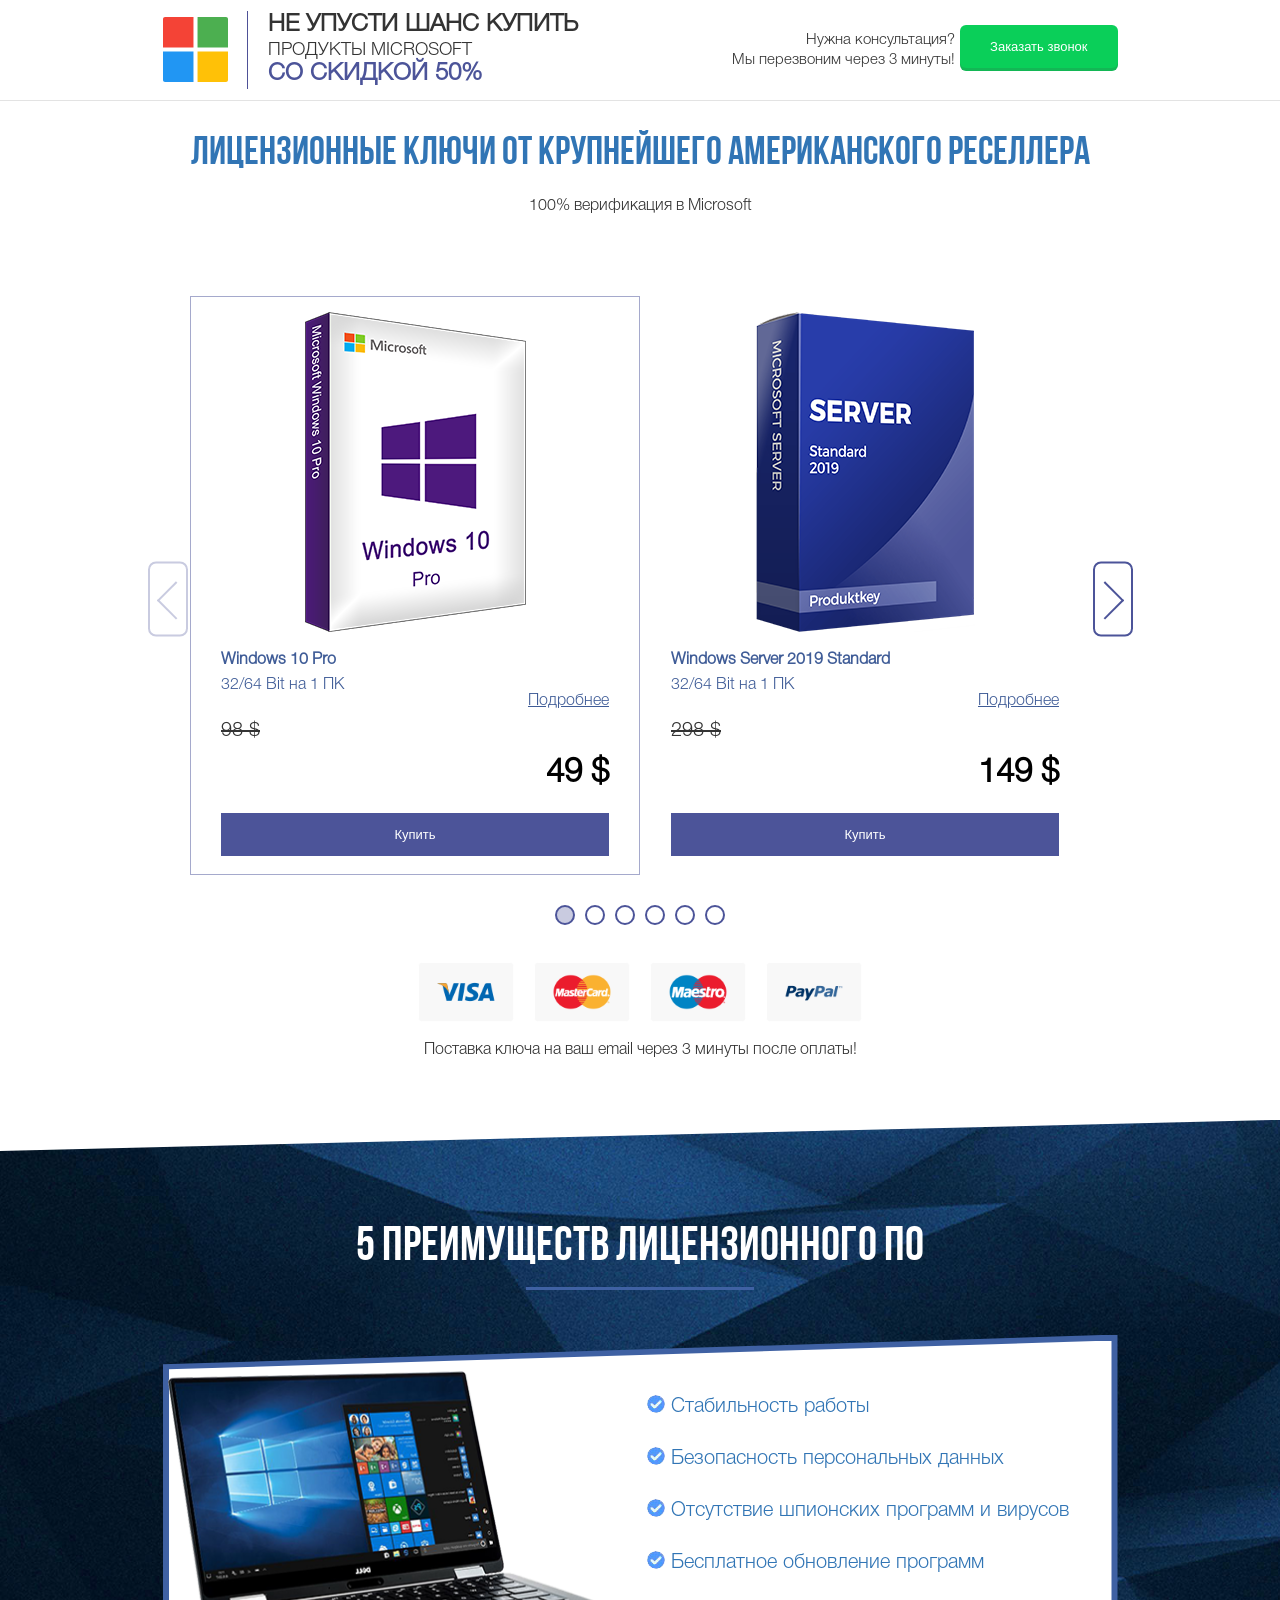
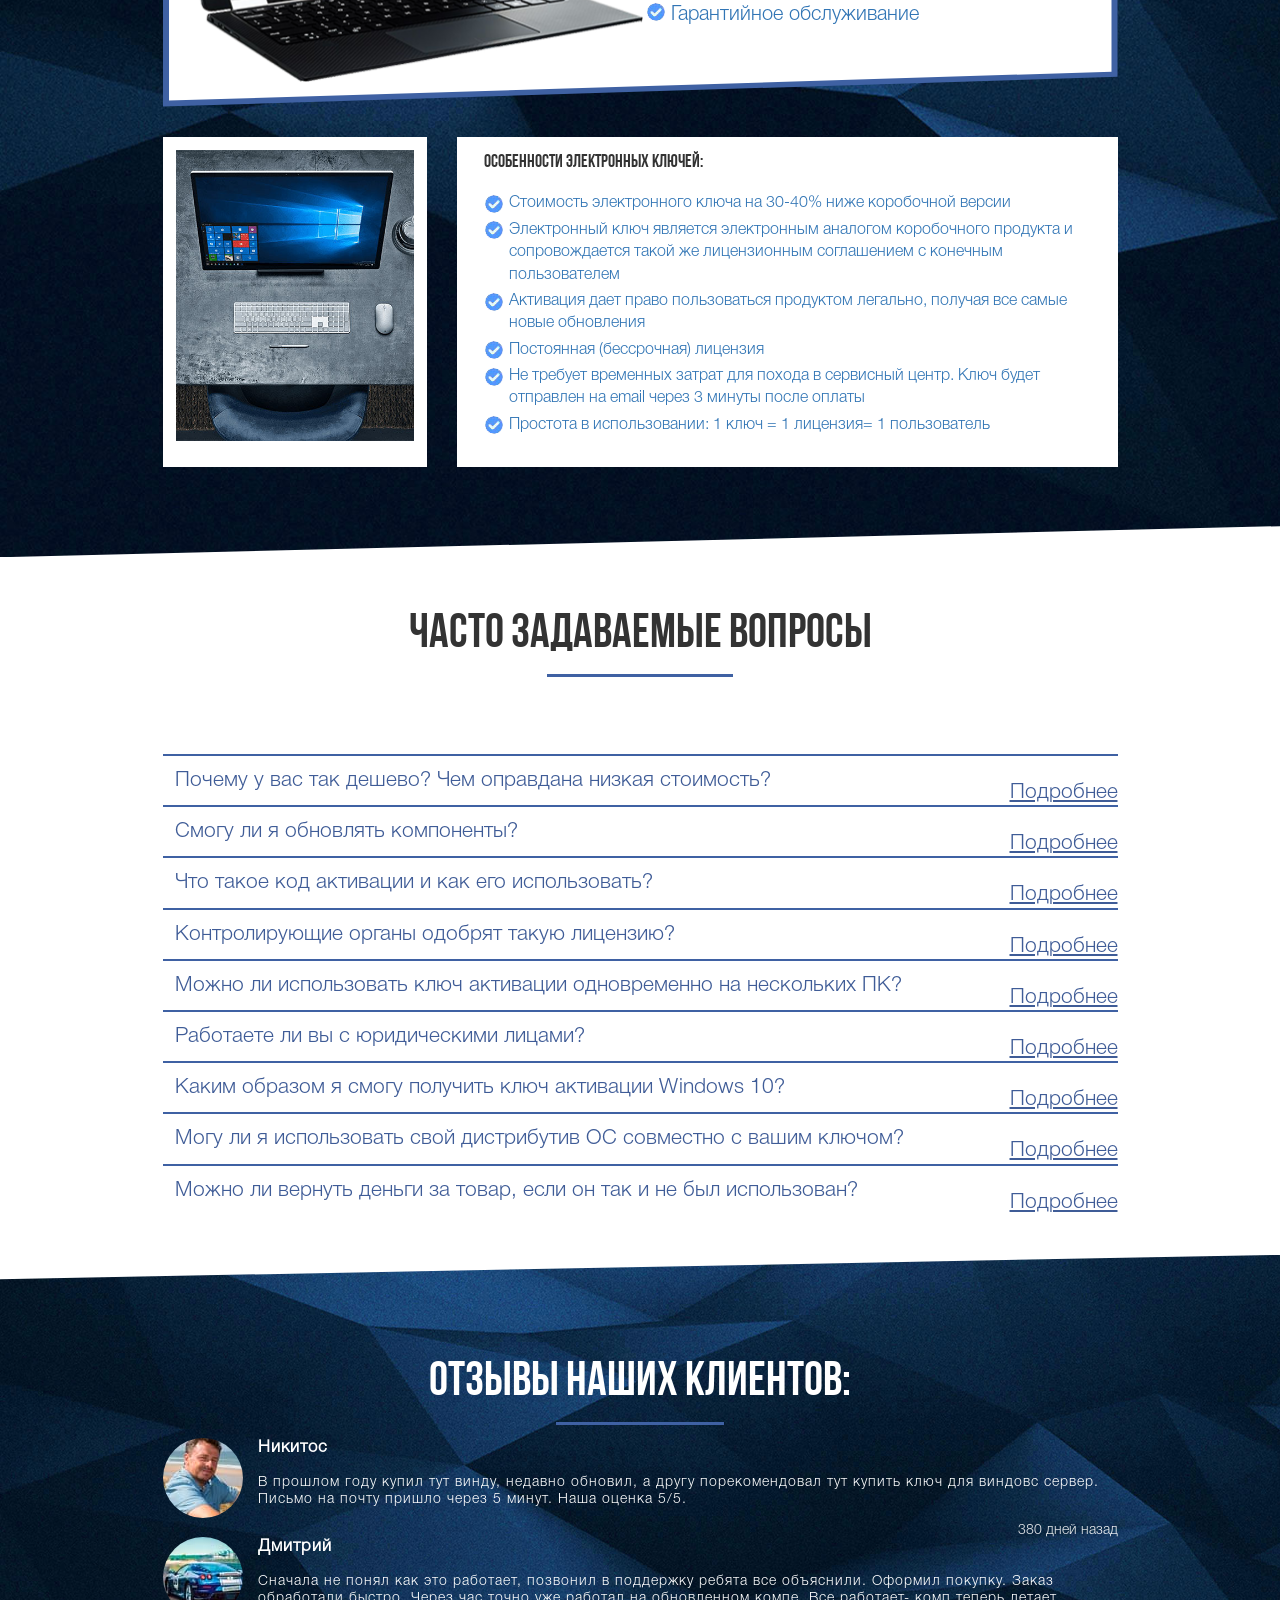
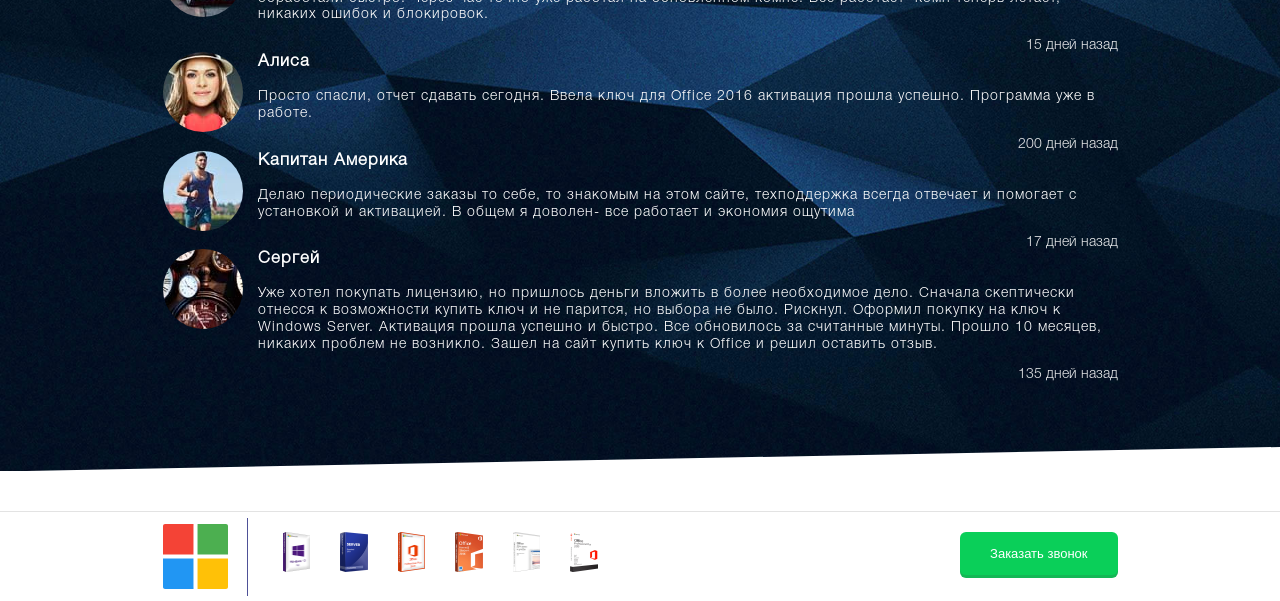
<file: build-1/index.html>
<!DOCTYPE html><html lang="ru"><head><meta charset="UTF-8"><meta name="viewport" content="width=device-width,initial-scale=1"><title>НЕ УПУСТИ ШАНС КУПИТЬ СО СКИДКОЙ 50% ПРОДУКТЫ Microsoft</title><link rel="stylesheet" href="css/style.css"><link rel="shortcut icon" href="img/favicon.ico" type="image/x-icon"></head><body><div class="hidde"><svg xmlns="http://www.w3.org/2000/svg"><symbol id="microsoft" viewBox="0 0 512 512"><path d="M272 240h240V16c0-8.832-7.168-16-16-16H272v240z" fill="#4caf50"></path><path d="M240 240V0H16C7.168 0 0 7.168 0 16v224h240z" fill="#f44336"></path><path d="M240 272H0v224c0 8.832 7.168 16 16 16h224V272z" fill="#2196f3"></path><path d="M272 272v240h224c8.832 0 16-7.168 16-16V272H272z" fill="#ffc107"></path></symbol></svg></div><header class="header"><div class="container"><div class="header__block-logo"><a href="#" class="header__logo hidde-md"><svg width="50" height="50"><use xlink:href="#microsoft"></use></svg></a><p class="header__logo-promo">НЕ УПУСТИ ШАНС КУПИТЬ <span>ПРОДУКТЫ MICROSOFT</span> <strong>СО СКИДКОЙ 50%</strong></p><!-- /header__logo-promo --></div><!-- /header__block-logo --><div class="header__block-contact"><div class="hidde-md"><p>Нужна консультация?</p><p>Мы перезвоним через 3 минуты!</p></div><button class="header__link btn btn-popup">Заказать звонок</button></div><!-- /header__block-contact --></div><!-- /container --></header><!-- /header --><main><section class="slider-section"><div class="container"><header class="center"><h2><strong>ЛИЦЕНЗИОННЫЕ КЛЮЧИ</strong> от крупнейшего американского реселлера</h2><p>100% верификация в Microsoft</p></header><!-- /header --><div class="slider--nojs prod-slider"><ul class="slider__list slider-1-js"><li class="slider__item" id="0-slide"><img src="./img/win-10-pro.png" alt="Windows 10 Pro" class="prod"><details><summary><b>Windows 10 Pro</b> 32/64 Bit на 1 ПК</summary><p>Одна из самых популярных и надежных операционных систем. Одинаково подходит как для домашнего использования так и для ведения бизнеса. Система имеет полный набор инструментов и не имеет проблем в работе, которые присутствовали в предыдущих версиях. Отличительной особенностью является ускоренная обработка данных и поддержка современного оборудования, в частности процессов серверного уровня Intel Xeon и AMD Opeteron.</p></details><p class="price"><del class="price__old">98 &#36;</del> <mark class="price__new">49 &#36;</mark></p><button class="btn btn--slider">Купить</button></li><!-- /slider__item --><li class="slider__item" id="1-slide"><img src="./img/win-serwer-19.png" alt="Windows Server 2019 Standard" class="prod"><details><summary><b>Windows Server 2019 Standard</b> 32/64 Bit на 1 ПК</summary><p>Оптимизированная для облака операционная система с дополнительными уровнями безопасности обнаруживает любые атаки, включая атаки с нулевым днем; инновационным подходом к реализации рабочих приложений и инфраструктуры на основе платформы Azure.</p><p>С Windows Server 2019 клиенты смогут легко интегрировать Azure-сервисы: Azure Backup, Azure File Sync, Hyper-V, Nano Server, сервис аварийного восстановления и др. Кроме того, встроенная защита от угроз Windows Defender (ATP) обеспечивает превентивную защиту, обнаруживая любые атаки, включая атаки с нулевым днем.</p></details><p class="price"><del class="price__old">298 &#36;</del> <mark class="price__new">149 &#36;</mark></p><button class="btn btn--slider">Купить</button></li><!-- /slider__item --><li class="slider__item" id="2-slide"><img src="./img/office-pro+16.png" alt="Office 2016 Professional (Plus)" class="prod"><details><summary><b>Office 2016 Professional (Plus)</b> 32/64 Bit на 1 ПК</summary><p>Лучший выбор для тех, кто хочет пользоваться основными программами Office. 15 ГБ свободного пространства в облачном хранилище OneDrive для легкого доступа и совместного редактирования документов с нескольких устройств; усовершенствованный интерфейс, оптимизированный для сенсорного управления, пера или мыши с клавиатурой. Работа с Windows и Mac OS.</p><p>В пакет Office Home and Student 2016 входит четыре решения:</p><ul class="list"><li>Word</li><li>Excel</li><li>PowerPoint</li><li>OneNote</li></ul></details><p class="price"><del class="price__old">118 &#36;</del> <mark class="price__new">59 &#36;</mark></p><button class="btn btn--slider">Купить</button></li><!-- /slider__item --><li class="slider__item" id="3-slide"><img src="./img/office-home_student-16.png" alt="Office 2016 Home and Student" class="prod"><details><summary><b>Office 2016 Home and Student</b> 32/64 Bit на 1 ПК</summary><p>Приложение предлагает важные решения:</p><ol class="list-nember"><li>Воплощение идей. Используя возможности Office, можно создавать увлекательные и полезные презентации, чтобы удивлять сверстников, учителей или преподавателей. В этом помогут широкоэкранные шаблоны продукта для создания презентаций PowerPoint, а также традиционные пакеты Excel и Word</li><li>Простое и понятное создание заметок. Пользуясь записными книжками OneNote, можно сохранить важную информацию, организовать к ней совместный доступ и создавать групповые проекты</li><li>Комфортный доступ к данным. Теперь файлы можно хранить не только локально, но и облачно. Они могут размещаться в Интернете, а значит, ими можно пользоваться с любого устройства</li><li>Огромное количество готовых шаблонов сокращает время подготовки презентации до минимума. Всего лишь два клика понадобится для того, чтобы сделать из данных таблицу или диаграмму, а значит, информация станет доступнее для восприятия</li><li>Стандартная комплектация: Word;Excel; PowerPoint; OneNote</li></ol></details><p class="price"><del class="price__old">110 &#36;</del> <mark class="price__new">55 &#36;</mark></p><button class="btn btn--slider">Купить</button></li><!-- /slider__item --><li class="slider__item" id="4-slide"><img src="./img/office-home&student-only.png" alt="Office 2019 Home and Student (for PC only)" class="prod"><details><summary><b>Office 2019 Home and Student (for PC only)</b> 32/64 Bit на 1 ПК</summary><p>Оптимальное решение с базовыми инструментами для работы с документами, реализации творческих идей, выполнения учебных и домашних проектов. А с новыми функциями в версии 2019 работать с приложениями Office стало еще проще: 3D и SVG графика, анимация, цифровое перо, переводчик и новые виды таблиц.</p></details><p class="price"><del class="price__old">128 &#36;</del> <mark class="price__new">64 &#36;</mark></p><button class="btn btn--slider">Купить</button></li><!-- /slider__item --><li class="slider__item" id="5-slide"><img src="./img/office-2019-professional-plus.png" alt="Office 2019 Professional (Plus)" class="prod"><details><summary><b>Office 2019 Professional (Plus)</b> 32/64 Bit на 1 ПК</summary><p>Расширенное ПО не имеющее рабочих границ с колоссальным потенциалом. Специальный выпуск пакета офисных приложений, предназначенный для разработчиков и специалистов в области IT. Позволяет работать в условиях многозадачности на различных устройствах, экономя время, оптимизируя рабочий процесс и предлагая эффективные приёмы решения повседневных задач.</p><p><b>В составе Microsoft Office 2019 Professional Plus:</b></p><ul class="list"><li><b>Microsoft Word 2019</b> – производительный текстовый процессор с расширенными возможностями для создания и форматирования документов.</li><li><b>Microsoft PowerPoint 2019</b> – генератор презентаций с высоким разрешением, поддержкой переходов, анимации, интеграцией аудио и видео материалов.</li><li><b>Microsoft Outlook 2019</b> – почтовый клиент для удобного управления сообщениями электронной почты с усовершенствованным набором инструментов.</li><li><b>Microsoft Excel 2019</b> – табличный процессор для создания отчётов, анализа информации, поддерживающий богатый инструментарий для визуализации данных.</li><li><b>Microsoft OneNote 2019</b> – приложение для хранения заметок с продвинутыми возможностями навигации и организации данных, позволяющее организовать удалённый доступ к записным книжкам и обмениваться сведениями через веб-браузер или со смартфона.</li><li><b>Microsoft Access 2019</b> – реляционная интерактивная СУБД с улучшенной логикой программирования, интеграцией с каталогом бизнес-данных (BDC, Business Data Catalog), веб-базами и шаблонами.</li><li><b>Microsoft Publisher 2019</b> – приложение для создания бизнес-публикаций и маркетинговых материалов высокого качества без помощи профессиональных</li>дизайнеров.<li><b>Microsoft InfoPath 2019</b> – решение для сбора данных и разработки различных динамических форм.</li><li>Microsoft Office Web Apps (Word, Excel, PowerPoint, Outlook).</li></ul></details><p class="price"><del class="price__old">138 &#36;</del> <mark class="price__new">69 &#36;</mark></p><button class="btn btn--slider">Купить</button></li><!-- /slider__item --></ul><!-- /slider__list --></div><!-- /slider--nojs --><footer><div class="icons-online"><img src="./img/visa.png" alt="Оплата картой Visa"> <img src="./img/mastercard.png" alt="Оплата картой MasterCard"> <img src="./img/maestro.png" alt="Опллата картой Maestro"> <img src="./img/paypal.png" alt="Оплата при помощи PayPal"></div><!-- /icons-inline --><p>Поставка ключа на ваш email через 3 минуты после оплаты!</p></footer><!-- /footer --></div><!-- /container --></section><!-- /slider --><section class="advantage"><div class="center"><h2>5 ПРЕИМУЩЕСТВ ЛИЦЕНЗИОННОГО ПО</h2></div><!-- /center --><div class="container"><div class="laptop"><ul class="list-mark list-mark--laptop"><li class="list-mark__item">Стабильность работы</li><li class="list-mark__item">Безопасность персональных данных</li><li class="list-mark__item">Отсутствие шпионских программ и вирусов</li><li class="list-mark__item">Бесплатное обновление программ</li><li class="list-mark__item">Гарантийное обслуживание</li></ul><!-- /list-mark --></div><!-- /laptop --></div><!-- /container --><div class="container"><div class="features"><div class="features-slider slider--nojs"><ul class="slider__list slider-2-js slider-img"><li class="slider__item"><img src="./img/features-1.jpg" alt="Рабочий стол Windows"></li><li class="slider__item"><img src="./img/features-2.jpg" alt="Меню пуск"></li><li class="slider__item"><img src="./img/features-3.jpg" alt="Windows для планшетов"></li></ul><!-- /slider-2-js --></div><!-- /features-slider slider--nojs --><div class="features-content"><h3>Особенности электронных ключей:</h3><ul class="list-mark list-mark--features"><li class="list-mark__item">Стоимость электронного ключа на 30-40% ниже коробочной версии</li><li class="list-mark__item">Электронный ключ является электронным аналогом коробочного продукта и сопровождается такой же лицензионным соглашением с конечным пользователем</li><li class="list-mark__item">Активация дает право пользоваться продуктом легально, получая все самые новые обновления</li><li class="list-mark__item">Постоянная (бессрочная) лицензия</li><li class="list-mark__item">Не требует временных затрат для похода в сервисный центр. Ключ будет отправлен на email через 3 минуты после оплаты</li><li class="list-mark__item">Простота в использовании: 1 ключ = 1 лицензия= 1 пользователь</li></ul><!-- /list-mark --></div></div><!-- /features --></div><!-- /container --></section><!-- /advantage --><section class="faq"><div class="container"><div class="center"><h2>Часто задаваемые вопросы</h2></div><!-- /center --><details><summary>Почему у вас так дешево? Чем оправдана низкая стоимость?</summary><ol class="list-nember"><li>Отсутствуют какие-либо бумаги, диски, коробки, а также оплата доставки, мы лишь предоставляем лицензионные коды. Вам необходимо будет амостоятельно скачать установочные файлы с официального сайта Microsoft по предоставленной ссылке.</li><li>Данный тип лицензии привязывается к одному компьютеру и его нельзя будет переустановить на другой (допускается частичный апгрейд вашего ПК).</li><li>Вам не будет предоставлена техническая поддержка при активации Windows 10. Зато Вы получите гарантию на установку лицензии от нашего сайта, также поддержку по техническим вопросам в течение 30 дней с момента покупки. При возникновении каких-либо вопросов обращайтесь к нашим специалистам, которые всегда готовы помочь. Данные особенности никак не сказываются на качестве продукта, Вы легко сможете активировать ключ на своем ПК или другом устройстве. Лицензия действительна до конца срока работоспособности компьютера, на который она установлена. Проанализировав все "за" и "против" Вы поймете, что низкая стоимость позволяет не замечать перечисленные минусы. С нашей стороны все честно, ведь все товары приобретаются у официальных организаций, без наценки и часто со скидкой. Что и дает вам возможность купить Windows 10 по самым приятным расценкам без потери качества.</li></ol></details><details><summary>Смогу ли я обновлять компоненты?</summary><p>Конечно. После того, как ключ проходит верификацию на официальном сайте обеспечивается полноценная работа компьютера с возможностью обновления всех программ и утилит.</p></details><!-- /details --><details><summary>Что такое код активации и как его использовать?</summary><p>Код активации - это набор символов, которые нужно ввести в окошко во время установки Windows 10. Этот набор символов позволяет вам легализировать систему и поддерживать ее в обновленном состоянии. При этом оплачивается только сама лицензия, а не пластиковые футляры, диски и инструкции, которыми комплектуются коробочные версии.</p></details><!-- /details --><details><summary>Контролирующие органы одобрят такую лицензию?</summary><p>Предоставляемый товар предназначен только для личного использования и не подходит для ПК в госучреждениях и коммерческих организациях. Мы не предоставляем никаких коробок, наклеек и документов, которые потребуются от организации проверяющими лицами.</p></details><!-- /details --><details><summary>Можно ли использовать ключ активации одновременно на нескольких ПК?</summary><p>Это невозможно. В таком случае гарантийные условия аннулируются, ключ может быть заблокирован. Не допускайте ошибок, чтобы потом не сожалеть о зря потраченных средствах.</p></details><!-- /details --><details><summary>Работаете ли вы с юридическими лицами?</summary><p>Нет. Наши лицензионные ключи предназначены только для некоммерческого использования. У нас не предусмотрена оплата по безналичному расчету.</p></details><!-- /details --><details><summary>Каким образом я смогу получить ключ активации Windows 10?</summary><p>Он придет на Вашу электронную почту в течение 2-х часов после оплаты. В выходные и праздничные дни получение ключей происходит до пяти часов. Обычно письмо приходит намного быстрее, и не приходится ждать несколько часов.</p></details><!-- /details --><details><summary>Могу ли я использовать свой дистрибутив OC совместно с вашим ключом?</summary><p>После покупки системного обеспечения Вам на электронную почту будет выслана ссылка на установочные файлы ОС, который Вы сможете скачать с официального сайта и использовать его. Мы не гарантируем работу ключей активации на других дистрибутивах.</p></details><!-- /details --><details><summary>Можно ли вернуть деньги за товар, если он так и не был использован?</summary><p>С момента передачи продукта мы будет вынуждены отказаться принять его обратно, так как нет достоверных данных о том, что он не был передан другим людям. Покупатели уже не смогут воспользоваться кодом, бывшем в употреблении. Пожалуйста, отнеситесь к этому условию со всей ответственностью.</p></details><!-- /details --></div><!-- /container --></section><!-- /faq --><section class="comments"><div class="container"><div class="center"><h2>Отзывы наших клиентов:</h2></div><ul class="comments__list"><li class="comments__item"><img src="./img/1478101966073.jpg" alt="Никитос" class="ava"><p class="name">Никитос</p><p>В прошлом году купил тут винду, недавно обновил, а другу порекомендовал тут купить ключ для виндовс сервер. Письмо на почту пришло через 5 минут. Наша оценка 5/5.</p><p class="date">380 дней назад</p></li><li class="comments__item"><img src="./img/1478087072525.jpg" alt="Дмитрий" class="ava"><p class="name">Дмитрий</p><p>Сначала не понял как это работает, позвонил в поддержку ребята все объяснили. Оформил покупку. Заказ обработали быстро. Через час точно уже работал на обновленном компе. Все работает- комп теперь летает, никаких ошибок и блокировок.</p><p class="date">15 дней назад</p></li><li class="comments__item"><img src="./img/1478160706650.jpg" alt="Алиса" class="ava"><p class="name">Алиса</p><p>Просто спасли, отчет сдавать сегодня. Ввела ключ для Office 2016 активация прошла успешно. Программа уже в работе.</p><p class="date">200 дней назад</p></li><li class="comments__item"><img src="./img/1479469108308.jpg" alt="Капитан Америка" class="ava"><p class="name">Капитан Америка</p><p>Делаю периодические заказы то себе, то знакомым на этом сайте, техподдержка всегда отвечает и помогает с установкой и активацией. В общем я доволен- все работает и экономия ощутима</p><p class="date">17 дней назад</p></li><li class="comments__item"><img src="./img/1478087072770.jpg" alt="Сергей" class="ava"><p class="name">Сергей</p><p>Уже хотел покупать лицензию, но пришлось деньги вложить в более необходимое дело. Сначала скептически отнесся к возможности купить ключ и не парится, но выбора не было. Рискнул. Оформил покупку на ключ к Windows Server. Активация прошла успешно и быстро. Все обновилось за считанные минуты. Прошло 10 месяцев, никаких проблем не возникло. Зашел на сайт купить ключ к Office и решил оставить отзыв.</p><p class="date">135 дней назад</p></li></ul><!-- /comments__list --></div><!-- /container --></section><!-- /comments --></main><!-- /main --><footer class="header footer"><div class="container"><div class="header__block-logo"><a href="#" class="header__logo hidde-md"><svg width="50" height="50"><use xlink:href="#microsoft"></use></svg></a><div class="footer__logo"><a data-slide="0" href="#0-slide"><img src="./img/win-10-pro.png" alt="Windows 10 Pro" class="footer__prod-img"></a><a data-slide="1" href="#1-slide"><img src="./img/win-serwer-19.png" alt="Windows Server 2019 Standard" class="footer__prod-img"></a><a data-slide="2" href="#2-slide"><img src="./img/office-pro+16.png" alt="Office 2016 Professional (Plus)" class="footer__prod-img"></a><a data-slide="3" href="#3-slide"><img src="./img/office-home_student-16.png" alt="Office 2016 Home and Student" class="footer__prod-img"></a><a data-slide="4" href="#4-slide"><img src="./img/office-home&student-only.png" alt="Office 2019 Home and Student (for PC only)" class="footer__prod-img"></a><a data-slide="5" href="#5-slide"><img src="./img/office-2019-professional-plus.png" alt="Office 2019 Professional (Plus)" class="footer__prod-img"></a></div><!-- /header__logo-promo --></div><!-- /header__block-logo --><div class="header__block-contact hidde-md"><button class="header__link btn btn-popup">Заказать звонок</button></div><!-- /header__block-contact --></div><!-- /container --></footer><!-- /header --><script src="./js/main-debug.js"></script><div class="popap"><div class="popup__content"><button class="popup__close" aria-label="закрыть окно"></button><form action="#" class="form"><h2>Заказать звонок</h2><p>Введите Ваши данные, мы Вам перезвоним:</p><input type="text" placeholder="Ваше имя"> <input type="tel" placeholder="Ваш телефон"> <button class="btn">Заказать звонок</button></form><!-- /form --></div><!-- /popup__content --></div><!-- /popap --></body></html>
</file>
<file: build-1/css/style.css>
@font-face{font-family:"HelveticaNeueCyr-Light";src:url(../fonts/helveticaneuecyr-light.otf);src:url(../fonts/helveticaneuecyr-light.otf) format("truetype");font-style:normal;font-weight:400}@font-face{font-family:'AA Bebas Neue';src:url(../fonts/aa-bebasneue.ttf) format('truetype')}body{margin:0;padding:0;min-width:320px;background-color:#fff;font-size:16px;line-height:1.6;font-family:"HelveticaNeueCyr-Light";color:#333;text-align:left}.hidde{display:none}main{display:block;padding:100px 0 0}@media (min-width:768px){main{padding-top:90px}}img{max-width:100%}.container{max-width:985px;margin:0 auto;position:relative;width:100%;padding-right:15px;padding-left:15px;-webkit-box-sizing:border-box;box-sizing:border-box}@media (max-width:767px){.hidde-md{display:none!important}}section{padding-top:40px;padding-bottom:40px}section:nth-child(even){color:#fff;background-image:url(../img/bg-md.jpg);background-size:cover}@media (min-width:990px){section:nth-child(even){padding-top:90px;padding-bottom:90px;background-image:url(../img/bg-xl.jpg);-webkit-clip-path:polygon(0 10%,100% 0,100% 90%,0 100%);clip-path:polygon(0 10%,100% 0,100% 90%,0 100%)}}section:not(:first-child) h2::before{content:"";background-color:#3f61a3;position:absolute;height:3px;width:40%;bottom:-3px;left:50%;margin-left:-20%}.heading,h2{display:inline-block;margin:0 auto;position:relative;text-transform:uppercase;font-size:20px}@media (min-width:768px){.heading{font-size:35px;letter-spacing:2px;margin-bottom:.5em}}@media (min-width:990px){.heading{font-size:46px}}h2{font-family:'AA Bebas Neue';font-size:30px}@media (min-width:768px){h2{font-size:38px}}@media (min-width:990px){h2{font-size:48px}}.center,h2{text-align:center}.header{border-bottom:1px solid #e3e3e3;position:fixed;display:block;padding-top:12px;padding-bottom:12px;width:100%;top:0;background-color:#fff;z-index:1}.header__block-logo{margin-bottom:7.5px}.header__logo-promo{margin:0;font-size:18px;line-height:1.1;text-transform:uppercase;font-weight:700;text-align:center}.header__logo-promo strong{display:block;color:#4c5499}.header__logo-promo span{display:block;padding-top:3px;font-weight:400;font-family:"HelveticaNeueCyr-Light"}.header__block-contact{display:-webkit-box;display:-ms-flexbox;display:flex;-ms-flex-pack:distribute;justify-content:space-around;-webkit-box-align:center;-ms-flex-align:center;align-items:center}.header__block-contact p{margin:0 5px 2px 0;font-size:15px;line-height:1.2;text-align:right}.header__block-contact p:last-child{margin-bottom:0}.header__link{color:inherit;text-decoration:none;font-size:18px}@media (min-width:768px){.header .container,.header__block-logo{display:-webkit-box;display:-ms-flexbox;display:flex;-webkit-box-align:center;-ms-flex-align:center;align-items:center}.header .container{-webkit-box-pack:justify;-ms-flex-pack:justify;justify-content:space-between}.header__block-logo{margin-bottom:0}.header__logo{display:block;position:relative;padding-right:40px}.header__logo::after{content:'';display:block;background-color:#4e5197;height:120%;width:1px;position:absolute;top:50%;right:20px;-webkit-transform:translateY(-50%);-ms-transform:translateY(-50%);transform:translateY(-50%)}.header__logo svg{display:block;width:55px;height:55px}.header__logo-promo{text-align:left}.header__link{margin-right:15px}.header__link:last-child{margin-right:0}}@media (min-width:768px) and (min-width:990px){.header__logo svg{width:65px;height:65px}}@media (min-width:990px){.header__logo-promo{font-size:24px}.header__logo-promo span{font-size:18px}}.contact,.slider-section footer{text-align:center}.contact .form{background-color:#fff;color:#333}.contact h2{margin-top:0}@media (min-width:768px){.contact .content,.contact header{display:-webkit-box;display:-ms-flexbox;display:flex}.contact header{position:relative;background-color:#fff;color:#333;-webkit-box-orient:vertical;-webkit-box-direction:normal;-ms-flex-direction:column;flex-direction:column;-webkit-box-pack:center;-ms-flex-pack:center;justify-content:center;-webkit-box-align:center;-ms-flex-align:center;align-items:center}.contact header p{font-size:1.3em;margin:0}.contact header::before{content:url(../img/windows-icon.png);display:block}.contact .form,.contact header{width:50%;padding:20px}}.slider-section h2{line-height:1.2}@media (min-width:768px){.slider-section h2{font-size:30px}}@media (min-width:990px){.slider-section h2{font-size:40px}}.slider-section summary::after{bottom:-1em}.icons-online{display:-webkit-box;display:-ms-flexbox;display:flex;-ms-flex-wrap:wrap;flex-wrap:wrap;-webkit-box-pack:center;-ms-flex-pack:center;justify-content:center}.icons-online img{display:block;margin:10px;height:30px;width:auto}@media (min-width:768px){.icons-online img{margin:0 10px;height:40px}}@media (min-width:990px){.icons-online img{height:60px}}.features{padding-top:30px}@media (min-width:768px){.features{display:-webkit-box;display:-ms-flexbox;display:flex}}.features-slider{padding:12px;-webkit-box-sizing:border-box;box-sizing:border-box;background-color:#fff}.features-slider ul{list-style:none;margin:0;padding:0}.features-slider ul img,.slider-section summary{width:100%;display:block}@media (min-width:768px){.features-slider{width:40%}}.features-slider .slider__item,.features-slider .slider__wrap{padding:0}.features-content{padding:12px;background-color:#fff;color:#333;margin-top:30px}.features-content h3{display:inline-block;margin:0 auto;position:relative;text-transform:uppercase;font-family:'AA Bebas Neue';font-size:18px;padding-left:15px}@media (min-width:768px){.features-content{margin-top:0;margin-left:30px}}.features-slider.slider--nojs{display:none}@media (min-width:768px){.list-mark--features{padding-bottom:0}}.list-mark--features .list-mark__item{margin-bottom:.25em;line-height:1.4;font-size:14px}@media (min-width:990px){.list-mark--features .list-mark__item{font-size:16px}}.laptop{margin-top:3em;text-align:center}@media (min-width:768px){.laptop{display:-webkit-box;display:-ms-flexbox;display:flex;-webkit-box-align:center;-ms-flex-align:center;align-items:center}.laptop::before{content:'';display:block;width:50%;height:280px;background-image:url(../img/laptop.png);background-position:center;background-repeat:no-repeat;background-size:contain;margin-right:15px}}@media (min-width:768px) and (min-width:990px){.laptop::before{z-index:1;width:475px;height:330px;margin-top:11px;margin-left:5px}}@media (min-width:990px){.laptop{position:relative;background-color:#3f61a3;-webkit-clip-path:polygon(0 8%,100% 0,100% 92%,0 100%);clip-path:polygon(0 8%,100% 0,100% 92%,0 100%)}.laptop::before{position:absolute}}@media (min-width:990px) and screen and (-ms-high-contrast:active),(min-width:990px) and (-ms-high-contrast:none){.laptop::before{top:0;left:0}}.laptop .list-mark--laptop{text-align:left;background-color:#fff;border:6px solid #3f61a3;color:#333}@media (min-width:768px){.laptop .list-mark--laptop{width:50%}}@media (min-width:990px){.laptop .list-mark--laptop{border:0;width:calc(100% - 12px);margin-left:6px;height:calc(100% - 6px);margin-top:6px;margin-bottom:6px;padding-top:50px;padding-bottom:50px;padding-left:50%;-webkit-clip-path:polygon(0 8%,100% 0,100% 92%,0 100%);clip-path:polygon(0 8%,100% 0,100% 92%,0 100%)}.advantage{-webkit-clip-path:polygon(0 3%,100% 0,100% 97%,0 100%)!important;clip-path:polygon(0 3%,100% 0,100% 97%,0 100%)!important}section.comments{-webkit-clip-path:polygon(0 3%,100% 0,100% 97%,0 100%);clip-path:polygon(0 3%,100% 0,100% 97%,0 100%)}}.comments__list{list-style:none;margin:0;padding:0}.comments__item{margin-bottom:2em;font-size:14px;line-height:1.2;letter-spacing:1px}.comments__item .ava{float:left;width:40px;border-radius:50%}@media (min-width:768px){.comments__item .ava{width:80px}}.comments__item .name{font-size:1.2em;font-weight:700}.comments__item p{margin-left:55px}@media (min-width:768px){.comments__item p{margin-left:95px}}.comments__item .date{float:right;margin:0;font-size:14px;letter-spacing:0;color:rgba(255,255,255,.9)}.footer{position:static;border-top:1px solid #e3e3e3;border-bottom:none;margin-top:40px}.footer__prod-img{width:auto;height:40px;margin:0 15px}.btn{-webkit-appearance:none;-moz-appearance:none;appearance:none;border:0;margin:0;position:relative;display:inline-block;padding:10px 20px;background-color:#0acf59;border-radius:6px;font-size:13px;line-height:1;color:#fff;-webkit-transition:.2s ease-out;-o-transition:.2s ease-out;transition:.2s ease-out;-webkit-box-shadow:0 3px 0 #13b755;box-shadow:0 3px 0 #13b755;-webkit-transform:translateY(-3px);-ms-transform:translateY(-3px);transform:translateY(-3px)}@media (min-width:990px){.btn{padding:15px 30px}.btn::after{width:calc(100% - 6px);height:calc(100% - 18px)}}.btn:hover{background-color:#0be165;-webkit-box-shadow:0 0 0 #13b755;box-shadow:0 0 0 #13b755}.btn--form{display:block;width:100%;max-width:320px;margin-left:auto;margin-right:auto;text-transform:uppercase;letter-spacing:1px}.btn--slider{width:100%;display:block;margin:0 auto;background-color:#4c5499;-webkit-box-shadow:none;box-shadow:none;border-radius:0}.form,.slider__list{display:-webkit-box;display:-ms-flexbox;display:flex}.form{-webkit-box-orient:vertical;-webkit-box-direction:normal;-ms-flex-direction:column;flex-direction:column;text-align:center;color:#fff;padding:15px}.form h2{display:block;font-size:20px}.form input[type=email],.form input[type=tel],.form input[type=text]{font-size:1.2em;border:1px solid #e7e7e7;color:#8d8d8d;width:100%;max-width:320px;padding:15px 20px;-webkit-box-sizing:border-box;box-sizing:border-box;margin-bottom:15px;-webkit-transition:.2s ease-out;-o-transition:.2s ease-out;transition:.2s ease-out}.form input[type=email]:hover,.form input[type=tel]:hover,.form input[type=text]:hover{border:1px solid #b1afaf}.slider-section h2{color:#3175b5}.slider__list{margin:0;padding:0;list-style:none;-webkit-transition:.2s ease-out;-o-transition:.2s ease-out;transition:.2s ease-out}.slider--nojs,.slider--nojs .slider__list,summary b{display:block}.slider--nojs .slider__item{display:block;margin:0 auto}@media (min-width:768px){.slider--nojs .slider__list{display:-webkit-box;display:-ms-flexbox;display:flex;-ms-flex-wrap:wrap;flex-wrap:wrap;-webkit-box-pack:center;-ms-flex-pack:center;justify-content:center}.slider--nojs .slider__item{margin:0;max-width:none;width:50%}}.slider__item{text-align:center;padding:15px}@media (min-width:768px){.slider__item{padding:15px 30px}}.prod{width:auto;height:320px;display:block;margin:0 auto 1em}.slider{list-style:none;padding:0;margin:0;display:-webkit-box;display:-ms-flexbox;display:flex}.slider__item{display:inline-block;width:240px;-webkit-box-sizing:border-box;box-sizing:border-box;border:1px solid transparent}@media (min-width:768px){.slider__item{width:450px;max-width:450px}}.slider__item.active{border-color:rgba(76,84,153,.5)}.slider__wrap{position:relative;padding:60px 25px 30px;display:-webkit-box;display:-ms-flexbox;display:flex;-webkit-box-orient:vertical;-webkit-box-direction:normal;-ms-flex-direction:column;flex-direction:column;-webkit-box-align:center;-ms-flex-align:center;align-items:center}.slider__wrap-list{overflow:hidden}.slider__next,.slider__prew{position:absolute;-webkit-appearance:none;-moz-appearance:none;appearance:none;-webkit-box-shadow:none;box-shadow:none;width:40px;height:75px;padding:0;background-color:transparent;border:2px solid #4c5499;border-radius:8px;overflow:hidden;top:50%;-webkit-transform:translateY(-50%);-ms-transform:translateY(-50%);transform:translateY(-50%)}.slider__prew{left:-15px}.slider__next::before,.slider__prew::before{content:"";display:block;border-left:2px solid #4c5499;border-top:2px solid #4c5499;height:25px;width:25px;position:absolute;top:47%;left:22px;-webkit-transform:rotate(-45deg) translateY(-50%);-ms-transform:rotate(-45deg) translateY(-50%);transform:rotate(-45deg) translateY(-50%)}@media (min-width:576px) and (max-width:990px){.slider__next,.slider__prew{left:20%}}.slider__next{-webkit-transform:scale(-1,1) translateY(-50%);-ms-transform:scale(-1,1) translateY(-50%);transform:scale(-1,1) translateY(-50%);left:auto;right:-15px}@media (min-width:576px) and (max-width:990px){.slider__next{right:20%}}.pager{padding-top:30px;text-align:center}.pager-button{-webkit-appearance:none;-moz-appearance:none;appearance:none;-webkit-box-shadow:none;box-shadow:none;padding:0;border:2px solid #4c5499;border-radius:50%;width:20px;height:20px;background-color:transparent;margin:0 5px}.pager-button.active{background-color:rgba(76,84,153,.3)}.pager-button,.slider__next,.slider__prew{outline-color:#4c5499;-webkit-transition:background-color .2s ease-out,opacity .2s ease-out;-o-transition:background-color .2s ease-out,opacity .2s ease-out;transition:background-color .2s ease-out,opacity .2s ease-out}.pager-button:hover,.slider__next:hover,.slider__prew:hover{background-color:rgba(76,84,153,.3);opacity:70%}.pager-button:active,.slider__next:active,.slider__prew:active{background-color:rgba(76,84,153,.3);opacity:100%}.pager-button:disabled,.slider__next:disabled,.slider__prew:disabled{opacity:.3;background-color:transparent}details summary::-webkit-details-marker{display:none}details summary{list-style:none;outline:0;color:#3f5c97;-webkit-transition:.2s ease-out;-o-transition:.2s ease-out;transition:.2s ease-out}details summary:active,details summary:focus{color:#4587c5}details{display:block;position:relative}details[open] summary::after{content:"Закрыть"}summary{cursor:pointer}summary::after{content:"Подробнее";text-decoration:underline;position:absolute;bottom:0;right:0}.list{list-style:disc;padding-left:.6em}.price,details,summary{text-align:left}.faq details,.price__old{font-size:14px}@media (min-width:768px){.price__old{font-size:16px}}@media (min-width:990px){.price__old{font-size:20px}}.price__new{background-color:transparent;display:block;text-align:right;font-weight:700;font-size:21px}@media (min-width:768px){.price__new{font-size:27px}}@media (min-width:990px){.price__new{font-size:33px}}.list-mark{display:inline-block;list-style:none;margin:0;padding:15px;-webkit-box-sizing:border-box;box-sizing:border-box}@media (min-width:768px){.list-mark{font-size:18px}}@media (min-width:990px){.list-mark{font-size:20px}}.list-mark__item{color:#3175b5;position:relative;padding-left:25px;margin-bottom:1em}.list-mark__item::before{content:url(../img/check.png);position:absolute;top:.1em;left:0}.faq details{border-top:2px solid #3f61a3;padding-top:12px;padding-bottom:12px;padding-left:12px;color:#3175b5}.faq details:nth-of-type(1){margin-top:80px}@media (min-width:990px){.faq details{font-size:16px}}.faq summary{font-size:16px;line-height:1.2}@media (min-width:990px){.faq summary{font-size:21px}}.faq .list-nember{padding-left:1em}.popap{opacity:0;z-index:-1;-webkit-transition:opacity .2s ease-out;-o-transition:opacity .2s ease-out;transition:opacity .2s ease-out;position:fixed;top:0;left:0;bottom:0;right:0;background-color:rgba(28,54,92,.8)}.popup__content{position:absolute;top:50%;left:50%;-webkit-transform:translate(-50%,-50%);-ms-transform:translate(-50%,-50%);transform:translate(-50%,-50%);background-color:#1c365c;border-radius:2px;padding:10px;min-width:250px}.popup__close{position:absolute;right:0;top:0;-webkit-appearance:none;-moz-appearance:none;appearance:none;border:0;background-color:transparent;padding:0;-webkit-box-shadow:none;box-shadow:none;width:48px;height:48px}.popup__close::after,.popup__close::before{content:"";display:block;width:30px;height:1px;position:absolute;top:50%;left:50%;background-color:#fff}.popup__close::before{-webkit-transform:translate(-50%,-50%) rotate(45deg);-ms-transform:translate(-50%,-50%) rotate(45deg);transform:translate(-50%,-50%) rotate(45deg)}.popup__close::after{-webkit-transform:translate(-50%,-50%) rotate(-45deg);-ms-transform:translate(-50%,-50%) rotate(-45deg);transform:translate(-50%,-50%) rotate(-45deg)}.popup-vizible{opacity:1;z-index:1}.poppup-Body{overflow:hidden}
/*# sourceMappingURL=[data-uri] */
</file>
